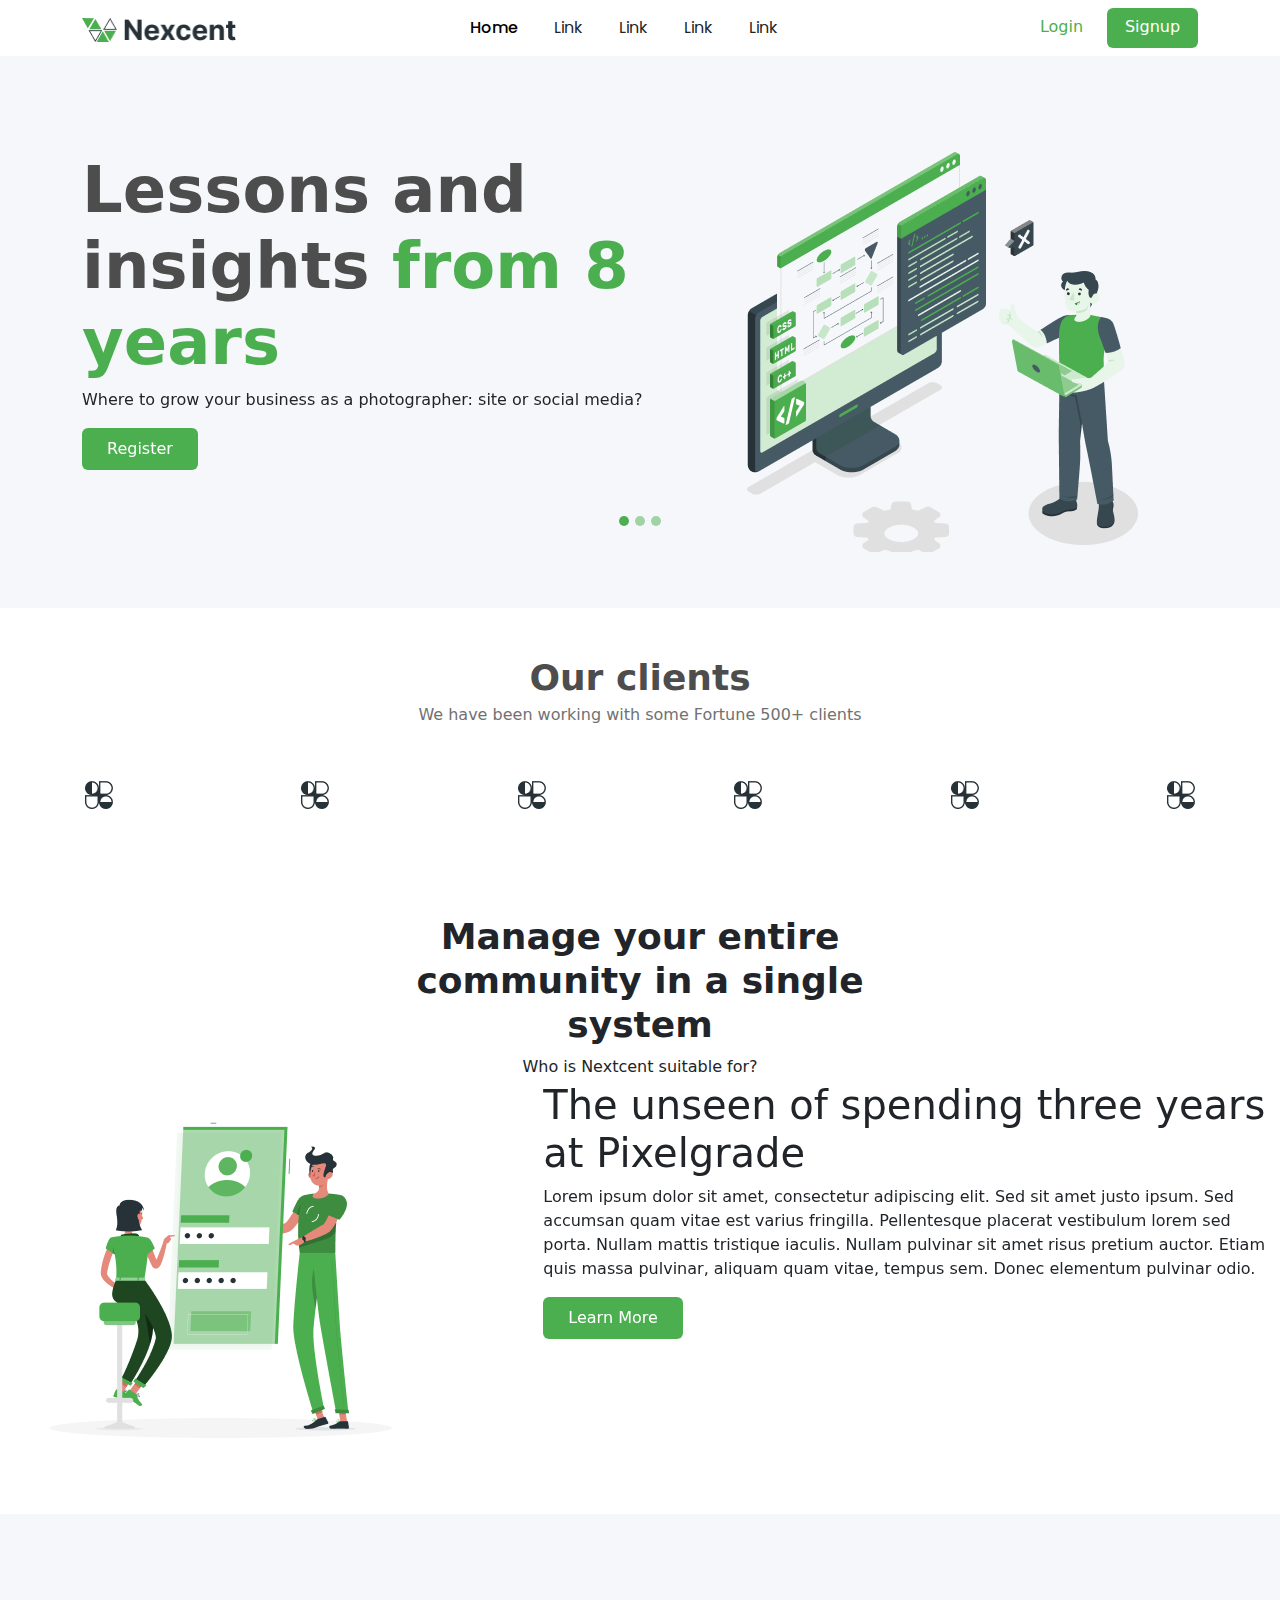
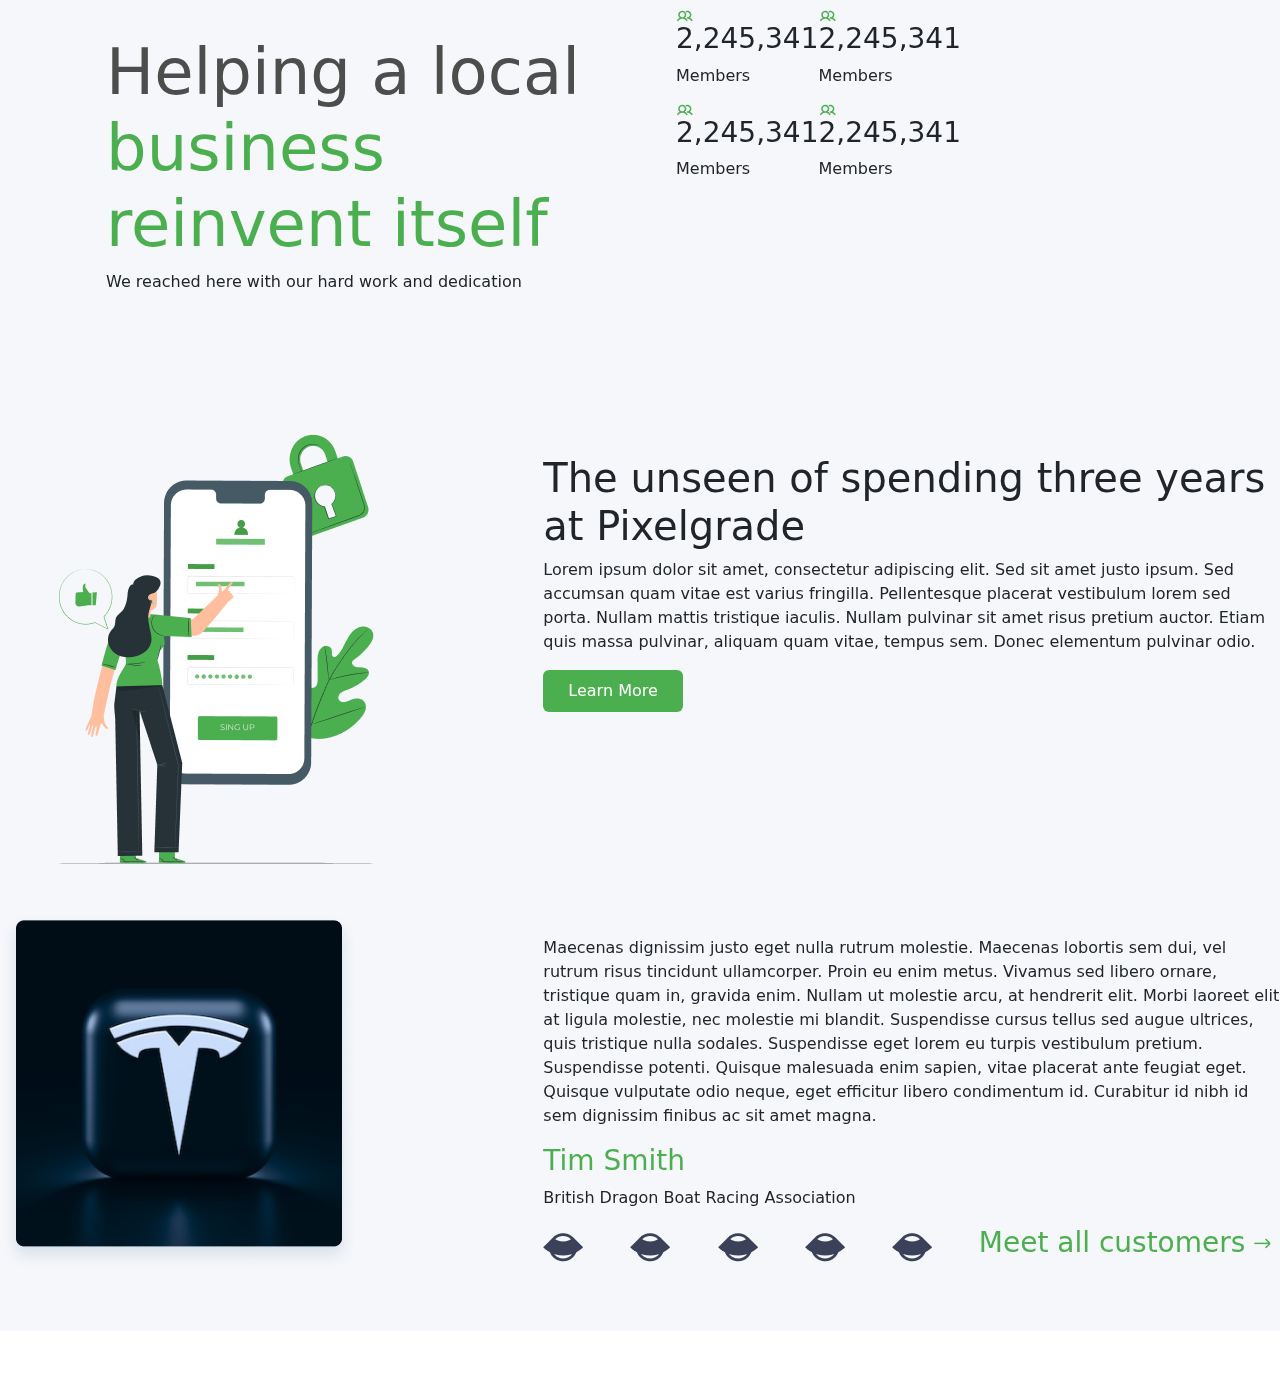
<file: index.html>
<!DOCTYPE html>
<html lang="en">
<head>
  <meta charset="UTF-8">
  <meta name="viewport" content="width=device-width, initial-scale=1.0">
  <link rel="stylesheet" href=".//assets/css/style.css">
  
  <link rel="preconnect" href="https://fonts.googleapis.com">
<link rel="preconnect" href="https://fonts.gstatic.com" crossorigin>
<link href="https://fonts.googleapis.com/css2?family=Poppins:wght@100;300;400;500;600&display=swap" rel="stylesheet">
  <link href="https://cdn.jsdelivr.net/npm/bootstrap@5.3.3/dist/css/bootstrap.min.css" rel="stylesheet" integrity="sha384-QWTKZyjpPEjISv5WaRU9OFeRpok6YctnYmDr5pNlyT2bRjXh0JMhjY6hW+ALEwIH" crossorigin="anonymous">
  <title>Nexcent</title>

</head>
<body>
  

<!-- Navigation menu -->

<nav class="navbar navbar-expand-lg">
  <div class="container">
    <a class="navbar-brand" href="#">
      <img src="./assets/images/Logo.png" alt="">
    </a>
    <button class="navbar-toggler" type="button" data-bs-toggle="collapse" data-bs-target="#navbarSupportedContent" aria-controls="navbarSupportedContent" aria-expanded="false" aria-label="Toggle navigation">
      <span class="navbar-toggler-icon"></span>
    </button>
    <div class="collapse navbar-collapse" id="navbarSupportedContent">
      <ul class="navbar-nav mx-auto mb-2 mb-lg-0">
        <li class="nav-item">
          <a class="nav-link active fw-medium" aria-current="page" href="#">Home</a>
        </li>
        <li class="nav-item">
          <a class="nav-link text-dark" href="#">Link</a>
        </li>
        <li class="nav-item">
          <a class="nav-link text-dark" href="#">Link</a>
        </li>
        <li class="nav-item">
          <a class="nav-link text-dark" href="#">Link</a>
        </li>
        <li class="nav-item">
          <a class="nav-link text-dark" href="#">Link</a>
        </li>

      </ul>
      <div class="d-flex">
        <a href="" class="btn login-btn">Login</a>
        <a href="" class="btn register-btn fw-medium text-white">Signup</a>
      </div>
    </div>
  </div>
</nav>

<!-- Slider section -->
 <div class="slider-section py-5 pb-2">
  <div class="container py-5">
<div id="carouselExampleCaptions" class="carousel slide">
  <div class="carousel-indicators">
    <button type="button" data-bs-target="#carouselExampleCaptions" data-bs-slide-to="0" class="active" aria-current="true" aria-label="Slide 1"></button>
    <button type="button" data-bs-target="#carouselExampleCaptions" data-bs-slide-to="1" aria-label="Slide 2"></button>
    <button type="button" data-bs-target="#carouselExampleCaptions" data-bs-slide-to="2" aria-label="Slide 3"></button>
  </div>
  <div class="carousel-inner">
    <div class="carousel-item active">
      <div class="row">
      <div class="carousel-item-content col-lg-7">
        <h1 class="fw-semibold carousel-title" >Lessons and insights <span class="carousel-title-diff">from 8 years</span> </h1>
        <p class="carousel-item-text">Where to grow your business as a photographer: site or social media?</p>
        <a href="" class="btn btn-carousel py-2 text-white px-4">Register</a>
      </div>
    <div class="col-lg-5 carousel-item-img" >
      <img src="./assets/images/Illustration.png" alt="">
    </div>
  </div>
 
  
      
    </div>
  </div>

  
</div>

</div>



</div>

<div class="client-section py-5">
  <div class="container">
    <div class="clients-header text-center">
      <h1 class="fw-semibold">Our clients</h1>
      <p>We have been working with some Fortune 500+ clients</p>
    </div>
    <div class="clients-image d-flex flex-column flex-md-row w-100 align-items-center justify-content-between flex-wrap mt-5">
      <img class="client-logo" src="./assets/images/icon.png" alt="">
      <img class="client-logo" src="./assets/images/icon.png" alt="">
      <img class="client-logo" src="./assets/images/icon.png" alt="">
      <img class="client-logo" src="./assets/images/icon.png" alt="">
      <img class="client-logo" src="./assets/images/icon.png" alt="">
      <img class="client-logo" src="./assets/images/icon.png" alt="">

    </div>
  </div>
</div>



<div class="client-bottom py-5">
  <div class="container">
      <h1>Manage your entire community in a single system</h1>
      <p>Who is Nextcent suitable for?</p>
  </div>
</div>




<!-- learn more 1 -->
<div id="carouselExample" class="carousel slide">
  <div class="container py-5 carousel-inner d-inline">
    <div class="carousel-item active">
      <div class="row">
        <div class="carousel-item-content-img col-lg-5 float-left"><img src="./assets/images/Frame 35.png" class="d-block w-10 h=20" alt="..."></div>
      <div class="carousel-item-content-text col-lg-7 my-4">
        <h1>The unseen of spending three years at Pixelgrade</h1>
        <p>Lorem ipsum dolor sit amet, consectetur adipiscing elit. Sed sit amet justo ipsum. Sed accumsan quam vitae est varius fringilla. Pellentesque placerat vestibulum lorem sed porta. Nullam mattis tristique iaculis. Nullam pulvinar sit amet risus pretium auctor. Etiam quis massa pulvinar, aliquam quam vitae, tempus sem. Donec elementum pulvinar odio.</p>
        <a href="" class="btn btn-carousel py-2 text-white px-4">Learn More</a>
      </div>
      </div>
      
    </div>
    
  </div>

</div>

<!-- learn more 2 -->

<div id="carouselExample2" class="carousel slide ">
  <div class="container py-5 carousel-inner ">
    <div class="carousel-item active py-5 mx-4">
      <div class="row">
        <div class="carousel-item-content-text col-md-6 py-4 ">
          <h1 class="carousel-title">Helping a local <span class="carousel-title-diff">business reinvent itself</span></h1>
          <p>We reached here with our hard work and dedication</p>  
      </div>
      <div class="carousel-item-content-logos col-md-6">
        <div class="row">
          <div class="carousel-item-col1 col-md-3">
            <div class="carousel-item-first col-md-3 grid-item">
              <img src="./assets/images/Vector.png" class="d-block w-10" alt="...">
              <h3>2,245,341</h3>
              <p>Members</p>
            </div>
            <div class="carousel-item-second grid-item">
              <img src="./assets/images/Vector.png" class="d-block w-10" alt="...">
              <h3>2,245,341</h3>
              <p>Members</p>
            </div>
          </div>
          <div class="carousel-item-col2 col-md-3">
            <div class="carousel-item-third grid-item">
              <img src="./assets/images/Vector.png" class="d-block w-10" alt="...">
              <h3>2,245,341</h3>
              <p>Members</p>
            </div>
            <div class="carousel-item-fourth grid-item">
              <img src="./assets/images/Vector.png" class="d-block w-10" alt="...">
              <h3>2,245,341</h3>
              <p>Members</p>
            </div>
          </div>
         
        </div>
        </div>
        
 
  </div>

  
  </div>


























</div>

<div id="carouselExample" class="carousel slide">
  <div class="container py-5 carousel-inner d-inline">
    <div class="carousel-item active">
      <div class="row">
        <div class="carousel-item-content-img col-lg-5 float-left"><img src="./assets/images/pana.png" class="d-block w-10 h=20" alt="..."></div>
      <div class="carousel-item-content-text col-lg-7 my-4">
        <h1>The unseen of spending three years at Pixelgrade</h1>
        <p>Lorem ipsum dolor sit amet, consectetur adipiscing elit. Sed sit amet justo ipsum. Sed accumsan quam vitae est varius fringilla. Pellentesque placerat vestibulum lorem sed porta. Nullam mattis tristique iaculis. Nullam pulvinar sit amet risus pretium auctor. Etiam quis massa pulvinar, aliquam quam vitae, tempus sem. Donec elementum pulvinar odio.</p>
        <a href="" class="btn btn-carousel py-2 text-white px-4">Learn More</a>
      </div>
      </div>
      
    </div>
    
</div>



<div id="carouselExample" class="carousel slide">
  <div class="container py-5 carousel-inner d-inline">
    <div class="carousel-tesla-item active">
      <div class="row">
        <div class="carousel-item-content-img col-lg-5 float-left"><img src="./assets/images/tesla.png" class="d-block w-10 h=20" alt="..."></div>
      <div class="carousel-item-content-text col-lg-7 my-4">
        <p>Maecenas dignissim justo eget nulla rutrum molestie. Maecenas lobortis sem dui, vel rutrum risus tincidunt ullamcorper. Proin eu enim metus. Vivamus sed libero ornare, tristique quam in, gravida enim. Nullam ut molestie arcu, at hendrerit elit. Morbi laoreet elit at ligula molestie, nec molestie mi blandit. Suspendisse cursus tellus sed augue ultrices, quis tristique nulla sodales. Suspendisse eget lorem eu turpis vestibulum pretium. Suspendisse potenti. Quisque malesuada enim sapien, vitae placerat ante feugiat eget. Quisque vulputate odio neque, eget efficitur libero condimentum id. Curabitur id nibh id sem dignissim finibus ac sit amet magna.</p>
        <h3>Tim Smith</h3>
        <p>British Dragon Boat Racing Association</p>
        <div class="carousel-item-content-logo">
          <ul mb-3>
            <li><img src="./assets/images/Logo2.png" alt=""></li>
            <li><img src="./assets/images/Logo2.png" alt=""></li>
            <li><img src="./assets/images/Logo2.png" alt=""></li>
            <li><img src="./assets/images/Logo2.png" alt=""></li>
            <li><img src="./assets/images/Logo2.png" alt=""></li>
            <li><h3>Meet all customers <img src="./assets/images/Right.png" alt=""></h3>
            </li>
            
          </ul>
        </div>
      </div>
      </div>
      
    </div>
    
</div>






  <script src="https://cdn.jsdelivr.net/npm/@popperjs/core@2.11.8/dist/umd/popper.min.js" integrity="sha384-I7E8VVD/ismYTF4hNIPjVp/Zjvgyol6VFvRkX/vR+Vc4jQkC+hVqc2pM8ODewa9r" crossorigin="anonymous"></script>
  <script src="https://cdn.jsdelivr.net/npm/bootstrap@5.3.3/dist/js/bootstrap.min.js" integrity="sha384-0pUGZvbkm6XF6gxjEnlmuGrJXVbNuzT9qBBavbLwCsOGabYfZo0T0to5eqruptLy" crossorigin="anonymous"></script>
</body>
</html>
</file>
<file: assets/css/style.css>
.navbar-brand img {
    width: 154px;
    height: 24px;
}

.nav {
    height: 84px;
    background-color: #F5F7FA;

}

.nav-link{
    font-family: 'Poppins', 'sans-serif';
}

.nav-item{
    margin-right: 20px;
}

.register-btn, .login-btn{
    width: 91px;
    height: 40px;

}

.register-btn{
    background-color: #4CAF4F !important;

}

.login-btn{
    color: #4CAF4F !important;
}

.slider-section{
    background-color: #F5F7FA;
}

.carousel-title{
    color: #4D4D4D;
font-size: 64px;
line-height: 76px;
    
}

.carousel-title-diff{
    color: #4CAF4F;
}

.carouse-item-text{
    color: #717171;
    ;
}

.btn-carousel{
    background-color: #4CAF4F !important;
}

.carousel-item-img{
    width: 75%;
    margin: auto;
    height: 400px;
}

.carousel-indicators [data-bs-target]{
width: 10px !important;
height: 10px !important;
border-radius: 50% !important;
background-color: #4CAF4F !important;
}

.clients-header h1{
    font-size: 36px;
    color: #4D4D4D !important;

    
}

.clients-header p{
    line-height: 16px;
    color: #717171;
}

.clients-image{
    width: 48px;
    height: 48px;
}


.client-bottom .container{
    width: 542px;
    height: 88px;
    margin-bottom: 6px;
    text-align: center;
}

.client-bottom .container h1{
    font-weight: 600;
    font-size: 36px;
    line-height: 44px;

}


.carousel-tesla-item .carousel-item-content-text h3{
    color: #4CAF4F;
}


.carousel-item-content-logo ul{
    list-style: none;
    padding: 0;
}
    

.carousel-item-content-logo ul li{
 display: inline-block;
 margin-right: 41px;
}


.carousel-item-content-logo ul li:last-child{
    margin-right: 0;
}














.carousel-item {
    width: 100px;
}


#carouselExample2{
    background-color: #F5F7FA;

}
</file>
